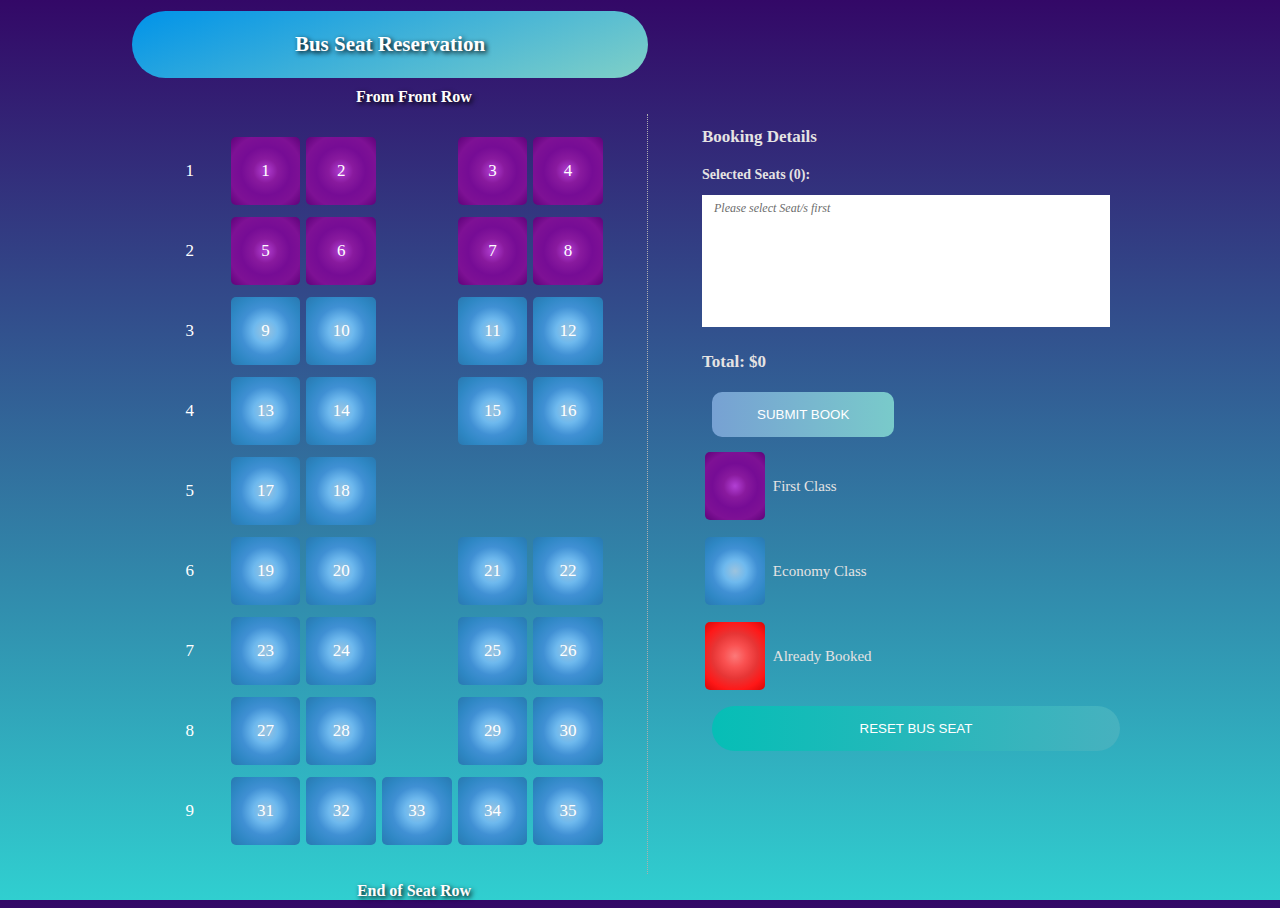
<file: Teika-a-maui/index.html>
<!doctype html>


<html>

<head>
    <title>Simple Bus Seat Reservation Site</title>

    <link href='http://fonts.googleapis.com/css?family=Lato:400,700' rel='stylesheet' type='text/css'>
    <link rel="stylesheet" type="text/css" href="css/jquery.seat-charts.css">
    <link rel="stylesheet" type="text/css" href="css/style.css">

    <script src="https://code.jquery.com/jquery-3.6.0.min.js" integrity="sha256-/xUj+3OJU5yExlq6GSYGSHk7tPXikynS7ogEvDej/m4=" crossorigin="anonymous"></script>
    <script src="js/jquery.seat-charts.js"></script>
</head>

<body>
    <div class="wrapper">
        <div class="container">
            <div class="row">
                <div class="grid-50">
                    <div id="seat-map">
                        <div class="front-indicator">Bus Seat Reservation</div>
                        <h4 class="text-muted fw-bold text-center" style="padding-left:3em; margin:.5em">From Front Row</h4>
                        <div id="bus-seat-map"></div>
                        <h4 class="text-muted fw-bold text-center" style="padding-left:3em; margin:.5em">End of Seat Row</h4>
                    </div>
                </div>
                <div class="grid-50">
                    <div class="booking-details">

                        <form action="" method="post">

                            <h2>Booking Details</h2>

                            <h3> Selected Seats (<span id="counter">0</span>):</h3>
                            <ul id="selected-seats"></ul>

                            <h2>Total: <b>$<span id="total">0</span></b></h2>

                            <button type="button" id="checkout-button">Submit Book</button>

                        </form>

                        <div id="legend"></div>
                        <button id="reset-btn" type="button">Reset Bus Seat</button>
                    </div>
                </div>
            </div>
        </div>
    </div>


    <script src="./js/script.js"></script>
</body>

</html>
</file>
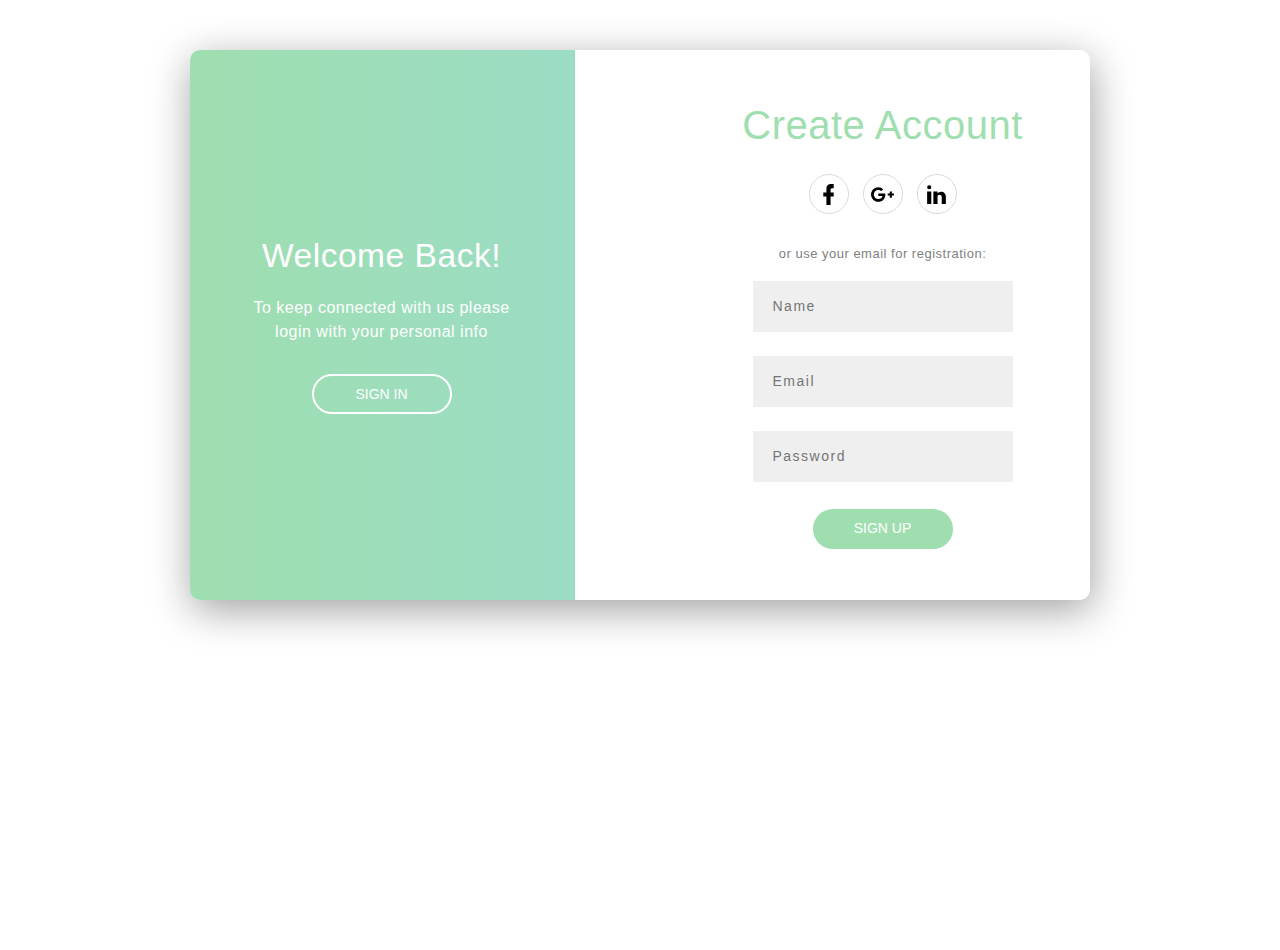
<file: login.html>
<!DOCTYPE html>
<html lang="en">
<head>
    <meta charset="UTF-8">
    <meta name="viewport" content="width=device-width, initial-scale=1.0">
    <title>Login</title>
    <link rel="icon" type="image/x-icon" href="favicon.ico">

    <link href="https://maxcdn.bootstrapcdn.com/bootstrap/4.1.1/css/bootstrap.min.css" rel="stylesheet" id="bootstrap-css">
    <link rel="stylesheet" href="css/locky.css">
    <script src="https://cdnjs.cloudflare.com/ajax/libs/jquery/3.2.1/jquery.min.js"></script>
    <script src="https://maxcdn.bootstrapcdn.com/bootstrap/4.1.1/js/bootstrap.min.js"></script>
    <script type="module" src="js/locky.js"></script>
</head>
<body>

<div class="container">

  <div class="overlay" id="overlay">

    <div class="sign-in" id="sign-in">

      <h1>Welcome Back!</h1>

      <p>To keep connected with us please login with your personal info</p>

      <button type="button" class="switch-button" id="slide-right-button">Sign In</button>

    </div>

    <div class="sign-up" id="sign-up">

      <h1>Hello, Friend!</h1>

      <p>Enter your personal details and start a journey with us</p>

      <button type="button" class="switch-button" id="slide-left-button">Sign Up</button>

    </div>

  </div>

  <div class="form">

    <div class="sign-in" id="sign-in-info">

      <h1>Sign In</h1>

      <div class="social-media-buttons">

        <div class="icon">

          <svg viewBox="0 0 24 24">

            <path fill="#000000" d="M17,2V2H17V6H15C14.31,6 14,6.81 14,7.5V10H14L17,10V14H14V22H10V14H7V10H10V6A4,4 0 0,1 14,2H17Z" />

          </svg>

        </div>

        <div class="icon">

          <svg viewBox="0 0 24 24">

            <path fill="#000000" d="M23,11H21V9H19V11H17V13H19V15H21V13H23M8,11V13.4H12C11.8,14.4 10.8,16.4 8,16.4C5.6,16.4 3.7,14.4 3.7,12C3.7,9.6 5.6,7.6 8,7.6C9.4,7.6 10.3,8.2 10.8,8.7L12.7,6.9C11.5,5.7 9.9,5 8,5C4.1,5 1,8.1 1,12C1,15.9 4.1,19 8,19C12,19 14.7,16.2 14.7,12.2C14.7,11.7 14.7,11.4 14.6,11H8Z" />

          </svg>

        </div>

        <div class="icon">

          <svg viewBox="0 0 24 24">

            <path fill="#000000" d="M21,21H17V14.25C17,13.19 15.81,12.31 14.75,12.31C13.69,12.31 13,13.19 13,14.25V21H9V9H13V11C13.66,9.93 15.36,9.24 16.5,9.24C19,9.24 21,11.28 21,13.75V21M7,21H3V9H7V21M5,3A2,2 0 0,1 7,5A2,2 0 0,1 5,7A2,2 0 0,1 3,5A2,2 0 0,1 5,3Z" />

          </svg>

        </div>

      </div>

      <p class="small">or use your email account:</p>

      <form id="sign-in-form">

        <input type="email" placeholder="Email" required/>

        <input type="password" placeholder="Password" required/>

        <p class="forgot-password">Forgot your password?</p>

        <button type="submit" class="control-button in">Sign In</button>

      </form>

    </div>

    <div class="sign-up" id="sign-up-info">

      <h1>Create Account</h1>

      <div class="social-media-buttons">

        <div class="icon">

          <svg viewBox="0 0 24 24">

            <path fill="#000000" d="M17,2V2H17V6H15C14.31,6 14,6.81 14,7.5V10H14L17,10V14H14V22H10V14H7V10H10V6A4,4 0 0,1 14,2H17Z" />

          </svg>

        </div>

        <div class="icon">

          <svg viewBox="0 0 24 24">

            <path fill="#000000" d="M23,11H21V9H19V11H17V13H19V15H21V13H23M8,11V13.4H12C11.8,14.4 10.8,16.4 8,16.4C5.6,16.4 3.7,14.4 3.7,12C3.7,9.6 5.6,7.6 8,7.6C9.4,7.6 10.3,8.2 10.8,8.7L12.7,6.9C11.5,5.7 9.9,5 8,5C4.1,5 1,8.1 1,12C1,15.9 4.1,19 8,19C12,19 14.7,16.2 14.7,12.2C14.7,11.7 14.7,11.4 14.6,11H8Z" />

          </svg>

        </div>

        <div class="icon">

          <svg viewBox="0 0 24 24">

            <path fill="#000000" d="M21,21H17V14.25C17,13.19 15.81,12.31 14.75,12.31C13.69,12.31 13,13.19 13,14.25V21H9V9H13V11C13.66,9.93 15.36,9.24 16.5,9.24C19,9.24 21,11.28 21,13.75V21M7,21H3V9H7V21M5,3A2,2 0 0,1 7,5A2,2 0 0,1 5,7A2,2 0 0,1 3,5A2,2 0 0,1 5,3Z" />

          </svg>

        </div>

      </div>

      <p class="small">or use your email for registration:</p>

      <form id="sign-up-form">

        <input type="text" placeholder="Name" required/>

        <input type="email" placeholder="Email" required/>

        <input type="password" placeholder="Password" required/>

        <button type="submit" class="control-button up">Sign Up</button>

      </form>

    </div>

  </div>

</div>
</body>
</html>
</file>
<file: Teika-a-maui/css/style.css>
html,
body {
    height: 100%;
    ;
    width: 100%;
    ;
}

body {
    font-family: cursive;
    max-height: 100%;
    overflow: auto;
    background-image: linear-gradient(to top, #30cfd0 0%, #330867 100%);
    color: #e5e3e3;
    overflow-x: hidden;
}

a {
    color: #b71a4c;
}

.front-indicator {
    margin: 0.5em 0;
    width: 100%;
    background-color: #f6f6f6;
    color: #ffffff;
    text-shadow: 2px 2px 5px #000;
    font-size: 21px;
    font-weight: 700;
    padding: 1em 0;
    text-align: center;
    border-radius: 3em;
    background-color: #0093E9;
    background-image: linear-gradient(160deg, #0093E9 0%, #80D0C7 100%);
}

.wrapper {
    width: 100%;
    text-align: center;
}

.container {
    margin: 0 auto;
    width: 80%;
    text-align: left;
}

.booking-details {
    text-align: left;
    font-size: 12px;
    padding: 4.5em;
    margin-top: 4em;
}

.booking-details h2 {
    margin: 25px 0 20px 0;
    font-size: 17px;
}

.booking-details h3 {
    margin: 5px 5px 0 0;
    font-size: 14px;
}

div.seatCharts-cell {
    color: #1a1c1e;
    height: 4em;
    width: 14.666666%;
    line-height: .5em;
    display: flex;
    align-items: center;
    justify-content: center;
    font-size: 17px;
}

div.seatCharts-seat {
    color: #FFFFFF;
    cursor: pointer;
}

div.seatCharts-row {
    height: 5em;
}

div.seatCharts-seat.available {
    background: rgb(156, 195, 222);
    background: radial-gradient(circle, rgba(156, 195, 222, 1) 0%, rgba(110, 185, 238, 1) 25%, rgba(64, 144, 212, 1) 50%, rgba(46, 135, 196, 1) 75%, rgba(40, 121, 177, 1) 100%);
}

div.seatCharts-seat.available.first-class {
    background: rgb(178, 64, 212);
    background: radial-gradient(circle, rgba(178, 64, 212, 1) 0%, rgba(137, 26, 158, 1) 25%, rgba(118, 12, 149, 1) 50%, rgba(126, 17, 149, 1) 75%, rgba(94, 2, 121, 1) 100%);
}

div.seatCharts-seat.focused {
    background: rgb(219, 215, 215);
    background: radial-gradient(circle, rgba(219, 215, 215, 1) 0%, rgba(205, 205, 205, 1) 25%, rgba(195, 192, 192, 1) 50%, rgba(204, 204, 204, 1) 75%, rgba(207, 207, 207, 1) 100%);
    color: #1a1c1e
}

div.seatCharts-seat.selected {
    background-color: #85FFBD;
    background-image: linear-gradient(45deg, #85FFBD 0%, #FFFB7D 100%);
    text-shadow: 2px 2px 5px #000;
}

div.seatCharts-seat.unavailable {
    background: rgb(252, 121, 121);
    background: radial-gradient(circle, rgba(252, 121, 121, 1) 0%, rgba(249, 81, 81, 1) 25%, rgba(231, 53, 53, 1) 50%, rgba(255, 24, 24, 1) 75%, rgba(217, 6, 6, 1) 100%);
}

div.seatCharts-container {
    border-right: 1px dotted #adadad;
    padding: 20px;
}

div.seatCharts-legend {
    padding-left: 0px;
    bottom: 16px;
}

ul.seatCharts-legendList {
    padding-left: 0px;
}

span.seatCharts-legendDescription {
    margin-left: 5px;
    line-height: 30px;
}

.checkout-button {
    display: block;
    margin: 10px 0;
    font-size: 14px;
}

#selected-seats {
    min-height: 10em;
    overflow-y: scroll;
    background: #fff;
    padding: 0.5em 1em;
    overflow: auto;
}

ul#selected-seats:empty:after {
    content: "Please select Seat/s first";
    color: #6c6c6c;
    font-style: italic;
}

ul#selected-seats>li {
    color: #000;
    list-style: none;
}

.text-muted {
    color: rgb(255 252 252);
    text-shadow: 2px 2px 5px #000;
}

.text-center {
    text-align: center;
    align-items: center;
    justify-content: center;
}

.fw-bold {
    font-weight: bold;
}

.fw-bolder {
    font-weight: bolder;
}

.row {
    --bs-gutter-x: 0.5rem;
    --bs-gutter-y: 0.5rem;
    display: flex;
    flex-wrap: wrap;
    margin-top: calc(-1 * var(--bs-gutter-y));
    margin-right: calc(-.5 * var(--bs-gutter-x));
    margin-left: calc(-.5 * var(--bs-gutter-x));
}

.grid-50 {
    flex: 0 0 auto;
    width: 50%;
}

div.seatCharts-space {
    background-color: transparent;
    color: #fff !important;
}

li.seatCharts-legendItem {
    margin-top: 10px;
    font-size: 15px;
    line-height: 5em;
}

#checkout-button {
    margin: 10px;
    padding: 15px 45px;
    text-align: center;
    text-transform: uppercase;
    transition: .5s;
    background-size: 200% auto;
    color: #fff;
    border-radius: 10px;
    display: block;
    background-image: linear-gradient(to right, #77A1D3 0%, #79CBCA 51%, #77A1D3 100%);
    border: none;
    cursor: pointer;
}

#checkout-button:hover,
#reset-btn:hover {
    background-position: right center;
    color: #fff;
    text-decoration: none;
}

#reset-btn {
    width: 100%;
    margin: 10px;
    padding: 15px 45px;
    text-align: center;
    text-transform: uppercase;
    transition: .5s;
    background-size: 200% auto;
    color: #fff;
    border-radius: 5em;
    display: block;
    border: none;
    cursor: pointer;
    background-image: linear-gradient(to right, #06beb6 0%, #48b1bf 51%, #06beb6 100%);
}
</file>
<file: css/locky.css>
:root {
  --form-height: 550px;
  --form-width: 900px;
  /*  Sea Green */
  --left-color: #9fdeaf;
  /*  Light Blue  */
  --right-color: #96dbe2;
}

body,
html {
  width: 100%;
  height: 100%;
  margin: 0;
  font-family: "Helvetica Neue", sans-serif;
  letter-spacing: 0.5px;
}

.container {
  width: var(--form-width);
  height: var(--form-height);
  position: relative;
  margin: auto;
  box-shadow: 2px 10px 40px rgba(22, 20, 19, 0.4);
  border-radius: 10px;
  margin-top: 50px;
  padding:0px;
}
/* 
----------------------
      Overlay
----------------------
*/
.overlay {
  width: 100%;
  height: 100%;
  position: absolute;
  z-index: 100;
  background-image: linear-gradient(
    to right,
    var(--left-color),
    var(--right-color)
  );
  border-radius: 10px;
  color: white;
  clip: rect(0, 385px, var(--form-height), 0);
}

.open-sign-up {
  animation: slideleft 1s linear forwards;
}

.open-sign-in {
  animation: slideright 1s linear forwards;
}

.overlay .sign-in,
.overlay .sign-up {
  /*  Width is 385px - padding  */
  --padding: 50px;
  width: calc(483px - var(--padding) * 2);
  height: 100%;
  display: flex;
  justify-content: center;
  flex-direction: column;
  align-items: center;
  padding: 0px var(--padding);
  text-align: center;
}

.overlay .sign-in {
  float: left;
}

.overlay-text-left-animation {
  animation: text-slide-in-left 1s linear;
}
.overlay-text-left-animation-out {
  animation: text-slide-out-left 1s linear;
}

.overlay .sign-up {
  float: right;
}

.overlay-text-right-animation {
  animation: text-slide-in-right 1s linear;
}

.overlay-text-right-animation-out {
  animation: text-slide-out-right 1s linear;
}

.overlay h1 {
  margin: 0px 5px;
  font-size: 2.1rem;
}

.overlay p {
  margin: 20px 0px 30px;
  font-weight: 200;
}
/* 
------------------------
      Buttons
------------------------
*/
.switch-button,
.control-button {
  cursor: pointer;
  display: block;
  margin-left: auto;
  margin-right: auto;
  width: 140px;
  height: 40px;
  font-size: 14px;
  text-transform: uppercase;
  background: none;
  border-radius: 20px;
  color: white;
}

.switch-button {
  border: 2px solid;
}

.control-button {
  border: none;
  margin-top: 15px;
}

.switch-button:focus,
.control-button:focus {
  outline: none;
}

.control-button.up {
  background-color: var(--left-color);
}

.control-button.in {
  background-color: var(--right-color);
}

/* 
--------------------------
      Forms
--------------------------
*/
.form {
  width: 100%;
  height: 100%;
  position: absolute;
  border-radius: 10px;
}

.form .sign-in,
.form .sign-up {
  --padding: 50px;
  position: absolute;
  /*  Width is 100% - 385px - padding  */
  width: calc(var(--form-width) - 385px - var(--padding) * 2);
  height: 100%;
  display: flex;
  justify-content: center;
  flex-direction: column;
  align-items: center;
  padding: 0px var(--padding);
  text-align: center;
}

/* Sign in is initially not displayed */
.form .sign-in {
  display: none;
}

.form .sign-in {
  left: 0;
}

.form .sign-up {
  right: 0;
}

.form-right-slide-in {
  animation: form-slide-in-right 1s;
}

.form-right-slide-out {
  animation: form-slide-out-right 1s;
}

.form-left-slide-in {
  animation: form-slide-in-left 1s;
}

.form-left-slide-out {
  animation: form-slide-out-left 1s;
}

.form .sign-in h1 {
  color: var(--right-color);
  margin: 0;
}

.form .sign-up h1 {
  color: var(--left-color);
  margin: 0;
}

.social-media-buttons {
  display: flex;
  justify-content: center;
  width: 100%;
  margin: 15px;
}

.social-media-buttons .icon {
  width: 40px;
  height: 40px;
  border: 1px solid #dadada;
  border-radius: 100%;
  display: flex;
  justify-content: center;
  align-items: center;
  margin: 10px 7px;
}

.small {
  font-size: 13px;
  color: grey;
  font-weight: 200;
  margin: 5px;
}

.social-media-buttons .icon svg {
  width: 25px;
  height: 25px;
}

#sign-in-form input,
#sign-up-form input {
  margin: 12px;
  font-size: 14px;
  padding: 15px;
  width: 260px;
  font-weight: 300;
  border: none;
  background-color: #e4e4e494;
  font-family: "Helvetica Neue", sans-serif;
  letter-spacing: 1.5px;
  padding-left: 20px;
}

#sign-in-form input::placeholder {
  letter-spacing: 1px;
}

.forgot-password {
  font-size: 12px;
  display: inline-block;
  border-bottom: 2px solid #efebeb;
  padding-bottom: 3px;
}

.forgot-password:hover {
  cursor: pointer;
}

/* 
---------------------------
    Animation
---------------------------
*/
@keyframes slideright {
  0% {
    clip: rect(0, 385px, var(--form-height), 0);
  }
  30% {
    clip: rect(0, 480px, var(--form-height), 0);
  }
  /*  we want the width to be slightly larger here  */
  50% {
    clip: rect(
      0px,
      calc(var(--form-width) / 2 + 480px / 2),
      var(--form-height),
      calc(var(--form-width) / 2 - 480px / 2)
    );
  }
  80% {
    clip: rect(
      0px,
      var(--form-width),
      var(--form-height),
      calc(var(--form-width) - 480px)
    );
  }
  100% {
    clip: rect(
      0px,
      var(--form-width),
      var(--form-height),
      calc(var(--form-width) - 385px)
    );
  }
}

@keyframes slideleft {
  100% {
    clip: rect(0, 385px, var(--form-height), 0);
  }
  70% {
    clip: rect(0, 480px, var(--form-height), 0);
  }
  /*  we want the width to be slightly larger here  */
  50% {
    clip: rect(
      0px,
      calc(var(--form-width) / 2 + 480px / 2),
      var(--form-height),
      calc(var(--form-width) / 2 - 480px / 2)
    );
  }
  30% {
    clip: rect(
      0px,
      var(--form-width),
      var(--form-height),
      calc(var(--form-width) - 480px)
    );
  }
  0% {
    clip: rect(
      0px,
      var(--form-width),
      var(--form-height),
      calc(var(--form-width) - 385px)
    );
  }
}

@keyframes text-slide-in-left {
  0% {
    padding-left: 20px;
  }
  100% {
    padding-left: 50px;
  }
}

@keyframes text-slide-in-right {
  0% {
    padding-right: 20px;
  }
  100% {
    padding-right: 50px;
  }
}

@keyframes text-slide-out-left {
  0% {
    padding-left: 50px;
  }
  100% {
    padding-left: 20px;
  }
}

@keyframes text-slide-out-right {
  0% {
    padding-right: 50px;
  }
  100% {
    padding-right: 20px;
  }
}

@keyframes form-slide-in-right {
  0% {
    padding-right: 100px;
  }
  100% {
    padding-right: 50px;
  }
}

@keyframes form-slide-in-left {
  0% {
    padding-left: 100px;
  }
  100% {
    padding-left: 50px;
  }
}

@keyframes form-slide-out-right {
  0% {
    padding-right: 50px;
  }
  100% {
    padding-right: 80px;
  }
}

@keyframes form-slide-out-left {
  0% {
    padding-left: 50px;
  }
  100% {
    padding-left: 80px;
  }
}
</file>
